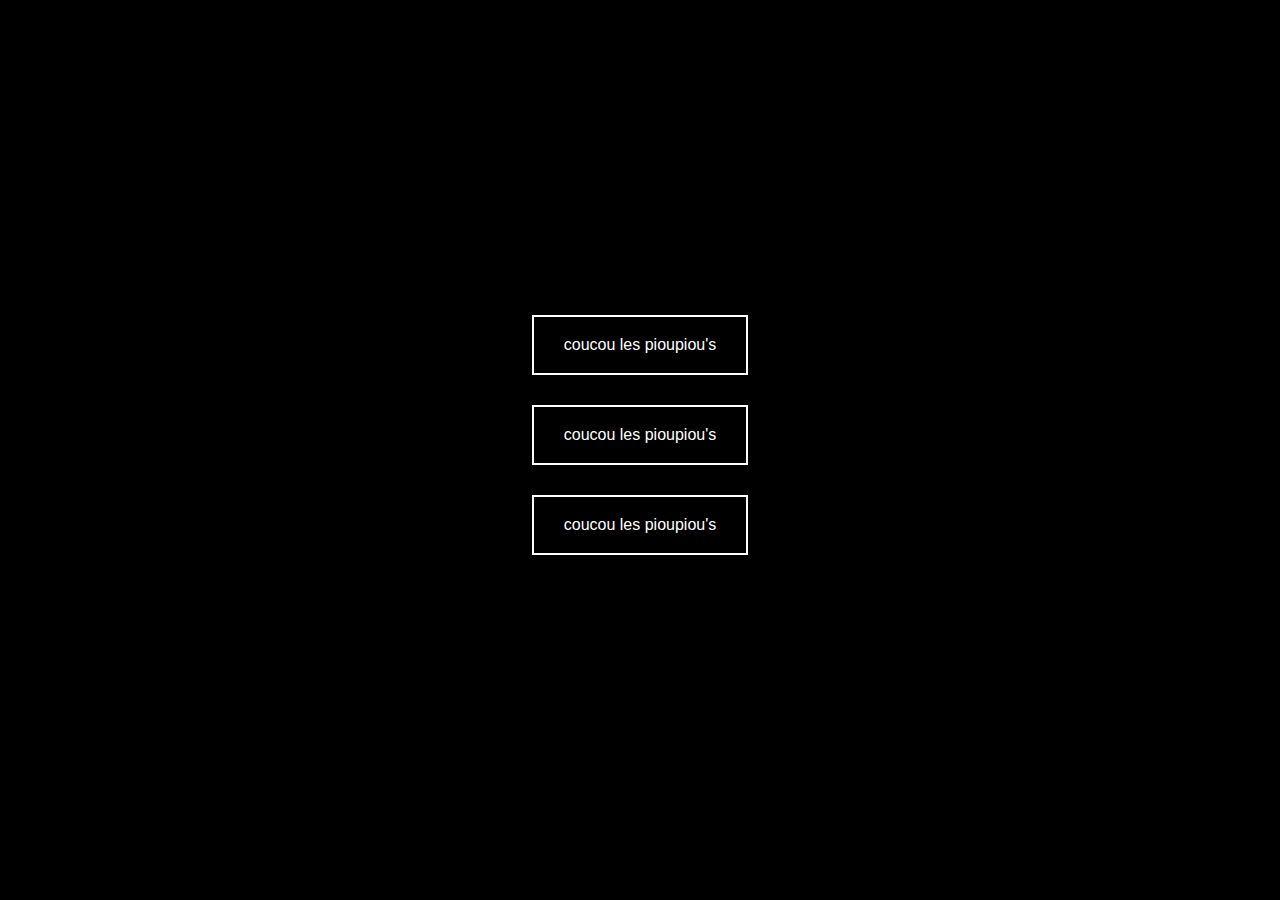
<file: 1_Drill/index.html>
<!DOCTYPE html>
<html lang="fr">
<head>
	<title>Drill</title>

	<!-- META -->
	<meta charset="UTF-8">
	<meta name="viewport" content="width=device-width, initial-scale=1">

	<!-- CSS -->
	<link rel="stylesheet" href="css/main.css">
</head>
<body>
	<a href="#">coucou les pioupiou's</a>
	<a href="#">coucou les pioupiou's</a>
	<a href="#">coucou les pioupiou's</a>
</body>
</html>
</file>
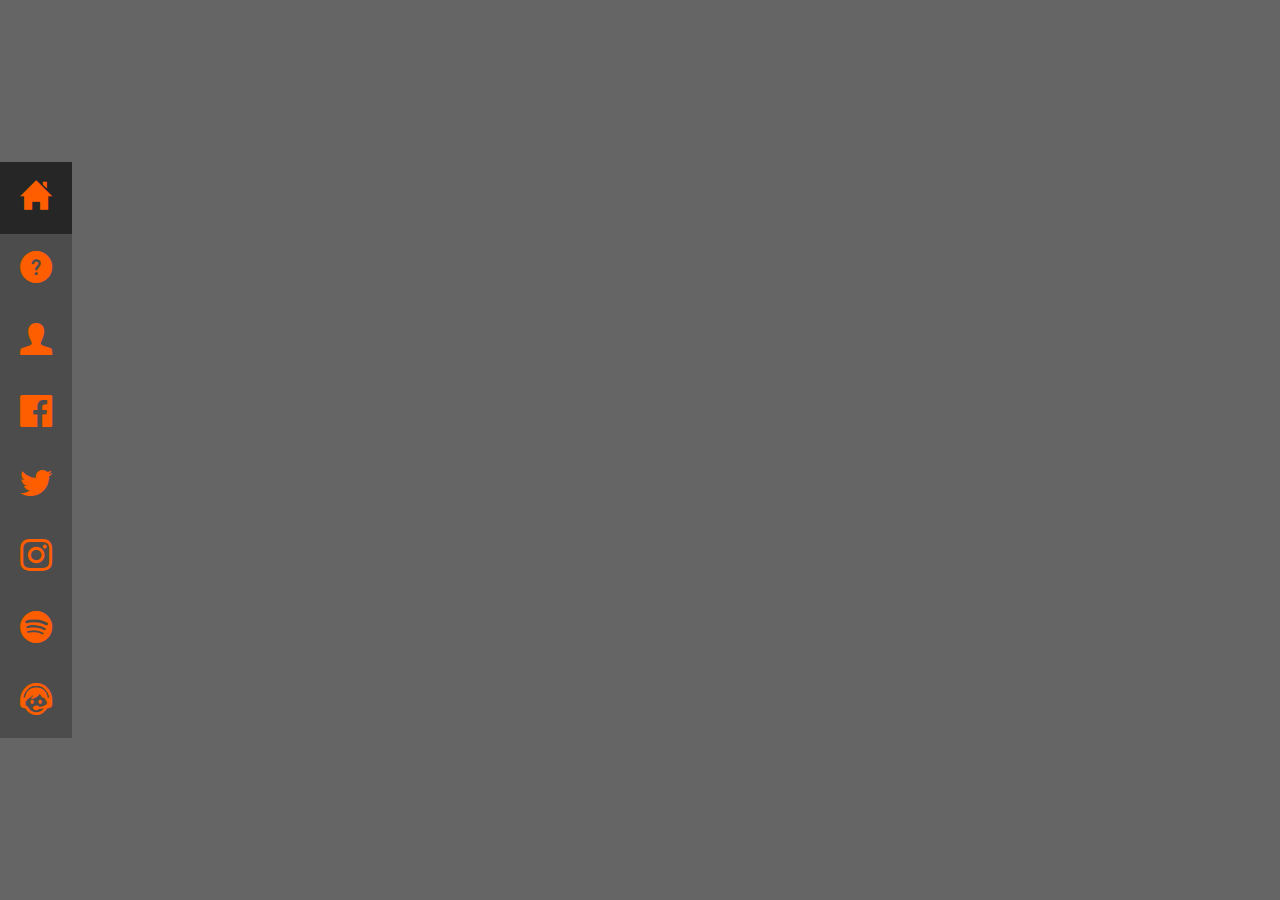
<file: 2_Menu/index.html>
<!DOCTYPE html>
<html lang="fr">
<head>
	<title>Menu animé</title>

	<!-- META -->
	<meta charset="UTF-8">
	<meta name="viewport" content="width=device-width, initial-scale=1">

	<!-- CSS -->
	<link rel="stylesheet" href="css/iconmonstr-iconic-font.css">
	<link rel="stylesheet" href="css/main.css">
</head>
<body>
	<nav>
		<ul>
			<li>
				<a href="#"><i class="im im-home"></i></a>
				<p>Home</p>
			</li>
			<li>
				<a href="#"><i class="im im-question"></i></a>
				<p>About</p>
			</li>
			<li>
				<a href="#"><i class="im im-user-male"></i></a>
				<p>Team</p>
			</li>
			<li>
				<a href="#"><i class="im im-facebook"></i></a>
				<p>Facebook</p>
			</li>
			<li>
				<a href="#"><i class="im im-twitter"></i></a>
				<p>Twitter</p>
			</li>
			<li>
				<a href="#"><i class="im im-instagram"></i></a>
				<p>Instagram</p>
			</li>
			<li>
				<a href="#"><i class="im im-spotify"></i></a>
				<p>Spotify</p>
			</li>
			<li>
				<a href="#"><i class="im im-support"></i></a>
				<p>Support</p>
			</li>
		</ul>
	</nav>
</body>
</html>
</file>
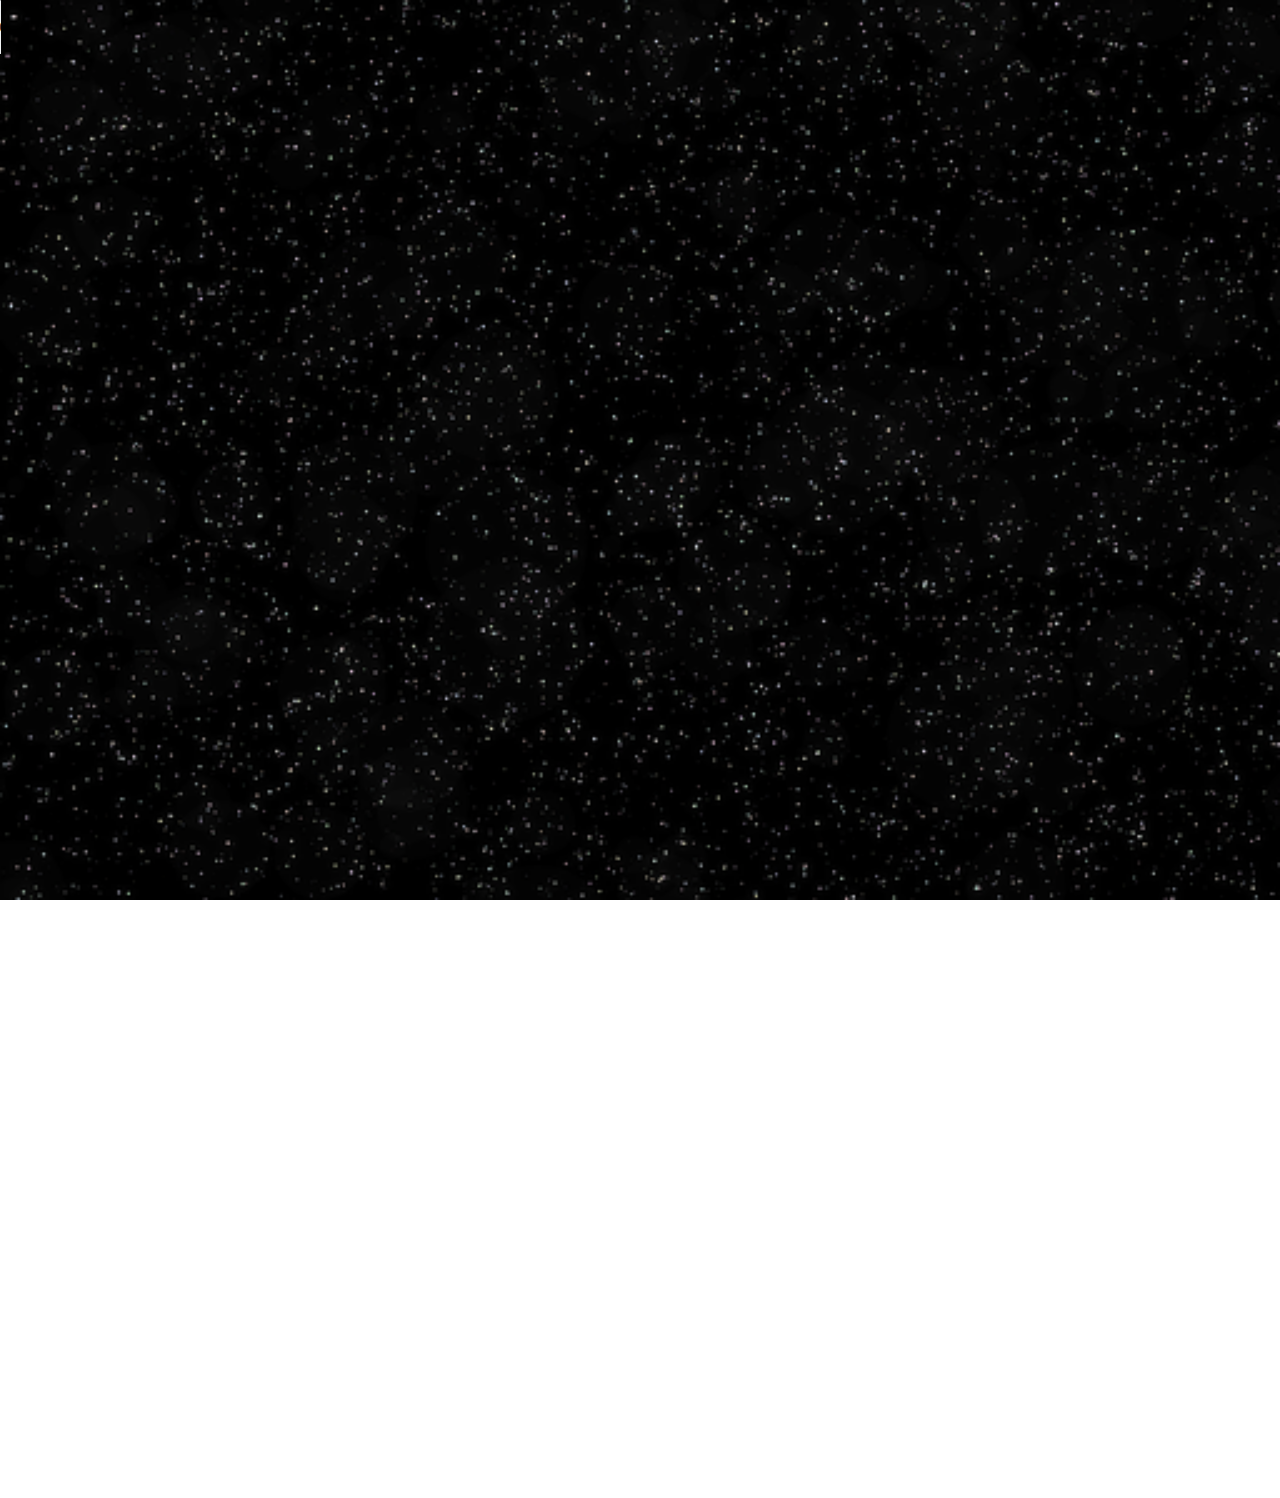
<file: 3_Star Wars Crawl/index.html>
<!DOCTYPE html>
<html lang="fr">
<head>
	<title>Star Wars Crawl</title>

	<!-- META -->
	<meta charset="UTF-8">
	<meta name="viewport" content="width=device-width, initial-scale=1">

	<!-- CSS -->
	<link href="https://fonts.googleapis.com/css?family=Roboto+Condensed" rel="stylesheet">
	<link rel="stylesheet" href="css/main.css">
</head>
<body>
	<audio controls>
        <source type="audio/mp3" src="audio/Star_Wars.mp3"/>
    </audio>
	<div class="debut">
		<p>Il n'y a pas si longtemps que ça...
			<br>
		en plein centre de Charleroi</p>
	</div>

	<img src="img/becode.png" alt="logo Becode" class="becode">
	
	<div class="crawl">
		<p>Promo Charleroi</p>
		<h1>The Turing 2</h1>
		<p>Les pioupiou's ont prit place au Quai 10. Ensemble, ils tiennent tête aux forces obscures accompagnés de leur maître Ludo &amp; Arnaud.</p>
		<p>Mais bientot, une force sombre se rapproche. Ils le sentent certains murmurent déjà PHP, alors que d'autres tremblent encore devant les animations CSS</p>
		<p>La jeune Jedi Justine rêvant de devenir maître repoussent leurs inquiétudes et propose alors son aide. La suite la semaine prochaine...</p>
	</div>
</body>
</html>
</file>
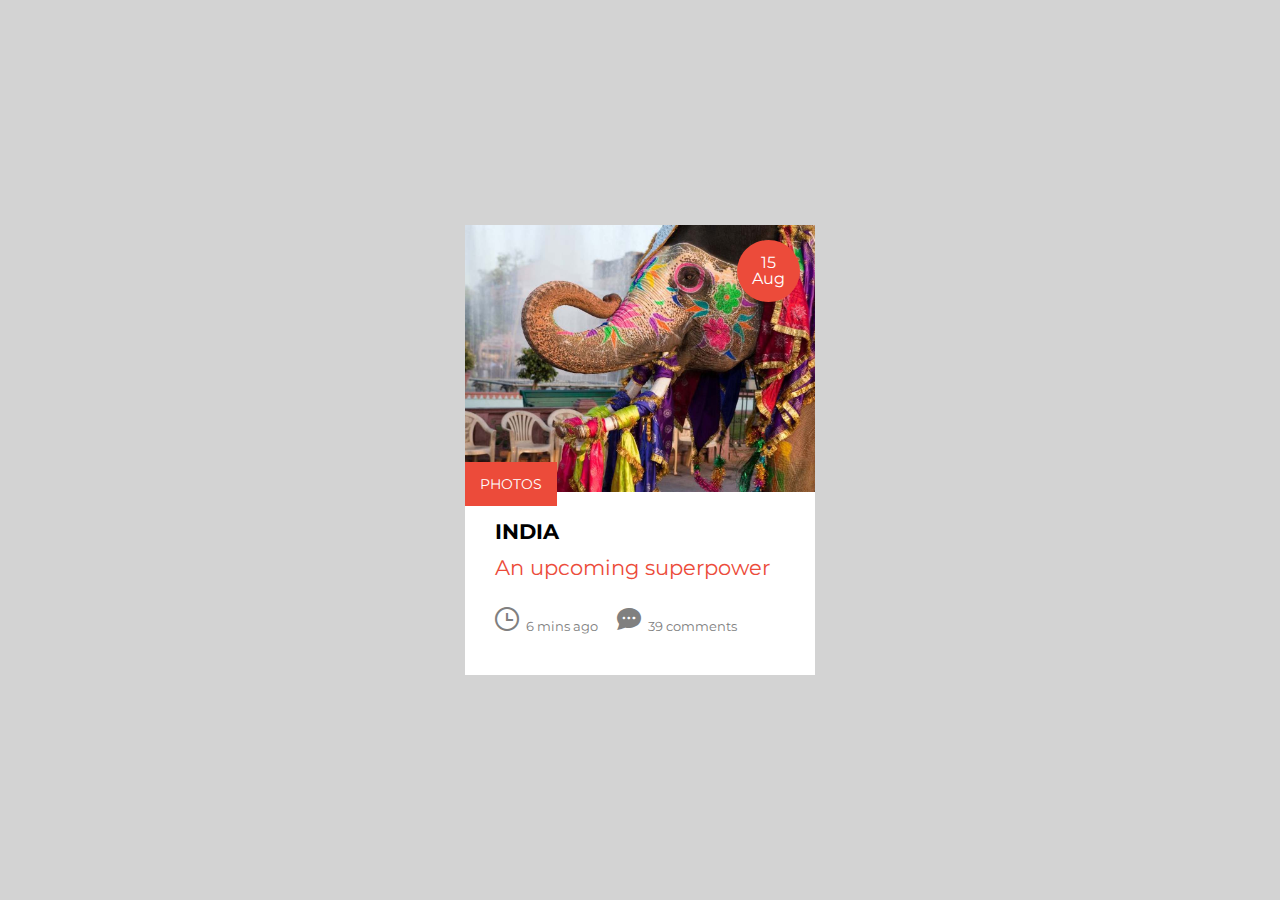
<file: 4_Carte animée/index.html>
<!DOCTYPE html>
<html lang="fr">
<head>
	<title>carte animée</title>

	<!-- META -->
	<meta charset="UTF-8">
	<meta name="viewport" content="width=device-width, initial-scale=1">

	<!-- CSS -->
	<link href="https://fonts.googleapis.com/css?family=Montserrat" rel="stylesheet">
	<link rel="stylesheet" href="css/iconmonstr-iconic-font.css">
	<link rel="stylesheet" href="css/main.css">
</head>
<body>
	<div>
		<div class="opacity"></div>
		<span class="date">15 <br> Aug</span>
		<section>
			<span class="photo">Photos</span>
			<h2>India</h2>
			<h1>An upcoming superpower</h1>
			<p>India is a vast South Asian country with diverse terrain -- from Himalayan peaks to Indian Ocean coastline -- and history reaching back 5 millennia</p>
			<span class="interaction"><i class="im im-clock-o"></i>6 mins ago</span>
			<span class="interaction"><i class="im im-speech-bubble-comment"></i>39 comments</span>
		</section>
	</div>
</body>
</html>
</file>
<file: 1_Drill/css/main.css>
html, body, div, span, applet, object, iframe, h1, h2, h3, h4, h5, h6, p, blockquote, pre, a, abbr, acronym, address, big, cite, code, del, dfn, em, img, ins, kbd, q, s, samp, small, strike, strong, sub, sup, tt, var, b, u, i, center, dl, dt, dd, ol, ul, li, fieldset, form, label, legend, table, caption, tbody, tfoot, thead, tr, th, td, article, aside, canvas, details, embed, figure, figcaption, footer, header, hgroup, menu, nav, output, ruby, section, summary, time, mark, audio, video {
  margin: 0;
  padding: 0;
  border: 0;
  font-size: 100%;
  font: inherit;
  vertical-align: baseline; }

/* HTML5 display-role reset for older browsers */
article, aside, details, figcaption, figure, footer, header, hgroup, menu, nav, section {
  display: block; }

body {
  line-height: 1; }

ol, ul {
  list-style: none; }

blockquote, q {
  quotes: none; }

blockquote:before, blockquote:after {
  content: '';
  content: none; }

q:before, q:after {
  content: '';
  content: none; }

table {
  border-collapse: collapse;
  border-spacing: 0; }

body {
  display: -webkit-box;
  display: -ms-flexbox;
  display: flex;
  -webkit-box-orient: vertical;
  -webkit-box-direction: normal;
  -ms-flex-direction: column;
  flex-direction: column;
  -webkit-box-pack: center;
  -ms-flex-pack: center;
  justify-content: center;
  -webkit-box-align: center;
  -ms-flex-align: center;
  align-items: center;
  background-color: #000000;
  height: 100vh;
  font-family: sans-serif; }
  body a {
    text-decoration: none;
    display: block;
    color: #ffffff;
    padding: 20px 30px;
    border: 2px solid #ffffff;
    margin-bottom: 30px;
    -webkit-transition: all 0.5s ease;
    -o-transition: all 0.5s ease;
    transition: all 0.5s ease; }
  body a:first-child:hover {
    color: #000000;
    background-color: #ffffff; }
  body a:nth-child(2):hover {
    -moz-transform: scale(1.2);
    -o-transform: scale(1.2);
    -ms-transform: scale(1.2);
    -webkit-transform: scale(1.2);
    transform: scale(1.2);
    color: #000000;
    background-color: #ffffff; }
  body a:nth-child(3):hover {
    -moz-transform: translateX(25%);
    -o-transform: translateX(25%);
    -ms-transform: translateX(25%);
    -webkit-transform: translateX(25%);
    transform: translateX(25%);
    color: #000000;
    background-color: #ffffff; }
</file>
<file: 2_Menu/css/iconmonstr-iconic-font.css>
/*!
 * iconmonstr iconic font v1.3.0
 * Created by Alexander Kahlkopf - http://iconmonstr.com - @iconmonstr
 * License - http://iconmonstr.com/license
 */
@font-face {
  font-family: 'iconmonstr-iconic-font';
  src: url('../fonts/iconmonstr-iconic-font.woff2?v=1.3.0') format('woff2'), url('../fonts/iconmonstr-iconic-font.woff?v=1.3.0') format('woff'), url('../fonts/iconmonstr-iconic-font.ttf?v=1.3.0') format('truetype');
  font-weight: normal;
  font-style: normal;
}
.im {
  display: inline-block;
  font: normal normal normal 24px/1 'iconmonstr-iconic-font';
  text-rendering: auto;
  -webkit-font-smoothing: antialiased;
  -moz-osx-font-smoothing: grayscale;
}
.im-angle-right:before {
  content: '\e001';
}
.im-angle-left:before {
  content: '\e002';
}
.im-angle-down:before {
  content: '\e003';
}
.im-angle-up:before {
  content: '\e004';
}
.im-angle-right-circle:before {
  content: '\e005';
}
.im-angle-left-circle:before {
  content: '\e006';
}
.im-angle-down-circle:before {
  content: '\e007';
}
.im-angle-up-circle:before {
  content: '\e008';
}
.im-arrow-right:before {
  content: '\e009';
}
.im-arrow-left:before {
  content: '\e00a';
}
.im-arrow-down:before {
  content: '\e00b';
}
.im-arrow-up:before {
  content: '\e00c';
}
.im-arrow-right-circle:before {
  content: '\e00d';
}
.im-arrow-left-circle:before {
  content: '\e00e';
}
.im-arrow-down-circle:before {
  content: '\e00f';
}
.im-arrow-up-circle:before {
  content: '\e010';
}
.im-care-right:before {
  content: '\e011';
}
.im-care-left:before {
  content: '\e012';
}
.im-care-down:before {
  content: '\e013';
}
.im-care-up:before {
  content: '\e014';
}
.im-forbidden:before {
  content: '\e015';
}
.im-printer:before {
  content: '\e016';
}
.im-menu:before {
  content: '\e017';
}
.im-menu-list:before {
  content: '\e018';
}
.im-quote-left:before {
  content: '\e019';
}
.im-quote-right:before {
  content: '\e01a';
}
.im-bell:before {
  content: '\e01b';
}
.im-bell-off:before {
  content: '\e01c';
}
.im-bookmark:before {
  content: '\e01d';
}
.im-briefcase:before {
  content: '\e01e';
}
.im-calendar:before {
  content: '\e01f';
}
.im-photo-camera:before {
  content: '\e020';
}
.im-video-camera:before {
  content: '\e021';
}
.im-microphone:before {
  content: '\e022';
}
.im-check-mark:before {
  content: '\e023';
}
.im-check-mark-circle:before {
  content: '\e024';
}
.im-check-square-o:before {
  content: '\e025';
}
.im-check-square:before {
  content: '\e026';
}
.im-check-square-i:before {
  content: '\e027';
}
.im-square-o:before {
  content: '\e028';
}
.im-radio-button-circle-o:before {
  content: '\e029';
}
.im-radio-button-circle:before {
  content: '\e02a';
}
.im-circle-o:before {
  content: '\e02b';
}
.im-clock-o:before {
  content: '\e02c';
}
.im-cloud:before {
  content: '\e02d';
}
.im-cloud-download:before {
  content: '\e02e';
}
.im-cloud-upload:before {
  content: '\e02f';
}
.im-code:before {
  content: '\e030';
}
.im-speech-bubble:before {
  content: '\e031';
}
.im-speech-bubble-comment:before {
  content: '\e032';
}
.im-speech-bubble-comments:before {
  content: '\e033';
}
.im-copy:before {
  content: '\e034';
}
.im-credit-card:before {
  content: '\e035';
}
.im-crown:before {
  content: '\e036';
}
.im-database:before {
  content: '\e037';
}
.im-computer:before {
  content: '\e038';
}
.im-download:before {
  content: '\e039';
}
.im-upload:before {
  content: '\e03a';
}
.im-pencil:before {
  content: '\e03b';
}
.im-edit-off:before {
  content: '\e03c';
}
.im-play:before {
  content: '\e03d';
}
.im-pause:before {
  content: '\e03e';
}
.im-stop:before {
  content: '\e03f';
}
.im-eject:before {
  content: '\e040';
}
.im-previous:before {
  content: '\e041';
}
.im-next:before {
  content: '\e042';
}
.im-loop:before {
  content: '\e043';
}
.im-random:before {
  content: '\e044';
}
.im-menu-dot-h:before {
  content: '\e045';
}
.im-menu-dot-v:before {
  content: '\e046';
}
.im-mail:before {
  content: '\e047';
}
.im-info:before {
  content: '\e048';
}
.im-warning:before {
  content: '\e049';
}
.im-question:before {
  content: '\e04a';
}
.im-link:before {
  content: '\e04b';
}
.im-unlink:before {
  content: '\e04c';
}
.im-external-link:before {
  content: '\e04d';
}
.im-eye:before {
  content: '\e04e';
}
.im-eye-off:before {
  content: '\e04f';
}
.im-file:before {
  content: '\e050';
}
.im-file-o:before {
  content: '\e051';
}
.im-files-o:before {
  content: '\e052';
}
.im-video:before {
  content: '\e053';
}
.im-audio:before {
  content: '\e054';
}
.im-picture-o:before {
  content: '\e055';
}
.im-flag:before {
  content: '\e056';
}
.im-folder:before {
  content: '\e057';
}
.im-folder-open:before {
  content: '\e058';
}
.im-smiley-o:before {
  content: '\e059';
}
.im-frown-o:before {
  content: '\e05a';
}
.im-gear:before {
  content: '\e05b';
}
.im-globe:before {
  content: '\e05c';
}
.im-heart:before {
  content: '\e05d';
}
.im-home:before {
  content: '\e05e';
}
.im-inbox:before {
  content: '\e05f';
}
.im-key:before {
  content: '\e060';
}
.im-lock:before {
  content: '\e061';
}
.im-lock-open:before {
  content: '\e062';
}
.im-task-o:before {
  content: '\e063';
}
.im-filter:before {
  content: '\e064';
}
.im-light-bulb:before {
  content: '\e065';
}
.im-flash:before {
  content: '\e066';
}
.im-map-o:before {
  content: '\e067';
}
.im-location:before {
  content: '\e068';
}
.im-maximize:before {
  content: '\e069';
}
.im-minimize:before {
  content: '\e06a';
}
.im-fullscreen:before {
  content: '\e06b';
}
.im-mobile:before {
  content: '\e06c';
}
.im-phone:before {
  content: '\e06d';
}
.im-coin:before {
  content: '\e06e';
}
.im-banknote:before {
  content: '\e06f';
}
.im-paper-clip:before {
  content: '\e070';
}
.im-bar-chart:before {
  content: '\e071';
}
.im-plus:before {
  content: '\e072';
}
.im-minus:before {
  content: '\e073';
}
.im-plus-circle:before {
  content: '\e074';
}
.im-minus-circle:before {
  content: '\e075';
}
.im-undo:before {
  content: '\e076';
}
.im-redo:before {
  content: '\e077';
}
.im-rocket:before {
  content: '\e078';
}
.im-rss:before {
  content: '\e079';
}
.im-magnifier:before {
  content: '\e07a';
}
.im-magnifier-plus:before {
  content: '\e07b';
}
.im-magnifier-minus:before {
  content: '\e07c';
}
.im-share:before {
  content: '\e07d';
}
.im-shield:before {
  content: '\e07e';
}
.im-shopping-cart:before {
  content: '\e07f';
}
.im-sign-in:before {
  content: '\e080';
}
.im-sign-out:before {
  content: '\e081';
}
.im-spinner:before {
  content: '\e082';
}
.im-star:before {
  content: '\e083';
}
.im-star-half:before {
  content: '\e084';
}
.im-star-o:before {
  content: '\e085';
}
.im-sync:before {
  content: '\e086';
}
.im-table:before {
  content: '\e087';
}
.im-window-o:before {
  content: '\e088';
}
.im-windows-o:before {
  content: '\e089';
}
.im-thumb-up:before {
  content: '\e08a';
}
.im-thumb-down:before {
  content: '\e08b';
}
.im-x-mark:before {
  content: '\e08c';
}
.im-x-mark-circle:before {
  content: '\e08d';
}
.im-trash-can:before {
  content: '\e08e';
}
.im-user-male:before {
  content: '\e08f';
}
.im-user-female:before {
  content: '\e090';
}
.im-user-circle:before {
  content: '\e091';
}
.im-users:before {
  content: '\e092';
}
.im-volume:before {
  content: '\e093';
}
.im-volume-off:before {
  content: '\e094';
}
.im-wifi:before {
  content: '\e095';
}
.im-tools:before {
  content: '\e096';
}
.im-dashboard:before {
  content: '\e097';
}
.im-archive:before {
  content: '\e098';
}
.im-save:before {
  content: '\e099';
}
.im-floppy-disk:before {
  content: '\e09a';
}
.im-sitemap:before {
  content: '\e09b';
}
.im-toggle:before {
  content: '\e09c';
}
.im-tag:before {
  content: '\e09d';
}
.im-tags:before {
  content: '\e09e';
}
.im-wizard:before {
  content: '\e09f';
}
.im-book:before {
  content: '\e0a0';
}
.im-fire:before {
  content: '\e0a1';
}
.im-id-card:before {
  content: '\e0a2';
}
.im-note-o:before {
  content: '\e0a3';
}
.im-control-panel:before {
  content: '\e0a4';
}
.im-facebook:before {
  content: '\e0a5';
}
.im-facebook-like:before {
  content: '\e0a6';
}
.im-twitter:before {
  content: '\e0a7';
}
.im-amazon:before {
  content: '\e0a8';
}
.im-android-os:before {
  content: '\e0a9';
}
.im-apple-os:before {
  content: '\e0aa';
}
.im-windows-os:before {
  content: '\e0ab';
}
.im-linux-os:before {
  content: '\e0ac';
}
.im-chrome:before {
  content: '\e0ad';
}
.im-ie:before {
  content: '\e0ae';
}
.im-edge:before {
  content: '\e0af';
}
.im-firefox:before {
  content: '\e0b0';
}
.im-safari:before {
  content: '\e0b1';
}
.im-opera:before {
  content: '\e0b2';
}
.im-behance:before {
  content: '\e0b3';
}
.im-blogger:before {
  content: '\e0b4';
}
.im-flickr:before {
  content: '\e0b5';
}
.im-github:before {
  content: '\e0b6';
}
.im-google-plus:before {
  content: '\e0b7';
}
.im-instagram:before {
  content: '\e0b8';
}
.im-linkedin:before {
  content: '\e0b9';
}
.im-pinterest:before {
  content: '\e0ba';
}
.im-skype:before {
  content: '\e0bb';
}
.im-snapchat:before {
  content: '\e0bc';
}
.im-soundcloud:before {
  content: '\e0bd';
}
.im-stackoverflow:before {
  content: '\e0be';
}
.im-stumbleupon:before {
  content: '\e0bf';
}
.im-tumblr:before {
  content: '\e0c0';
}
.im-xing:before {
  content: '\e0c1';
}
.im-youtube:before {
  content: '\e0c2';
}
.im-reddit:before {
  content: '\e0c3';
}
.im-vimeo:before {
  content: '\e0c4';
}
.im-vk:before {
  content: '\e0c5';
}
.im-whatsapp:before {
  content: '\e0c6';
}
.im-paypal:before {
  content: '\e0c7';
}
.im-twitch:before {
  content: '\e0c8';
}
.im-drop:before {
  content: '\e0c9';
}
.im-sun:before {
  content: '\e0ca';
}
.im-certificate-o:before {
  content: '\e0cb';
}
.im-graduation-hat:before {
  content: '\e0cc';
}
.im-store:before {
  content: '\e0cd';
}
.im-pin:before {
  content: '\e0ce';
}
.im-navigation:before {
  content: '\e0cf';
}
.im-keyboard:before {
  content: '\e0d0';
}
.im-cursor:before {
  content: '\e0d1';
}
.im-monitor-o:before {
  content: '\e0d2';
}
.im-laptop-o:before {
  content: '\e0d3';
}
.im-power:before {
  content: '\e0d4';
}
.im-pie-chart:before {
  content: '\e0d5';
}
.im-line-chart-up:before {
  content: '\e0d6';
}
.im-clock:before {
  content: '\e0d7';
}
.im-flip-chart-o:before {
  content: '\e0d8';
}
.im-gift:before {
  content: '\e0d9';
}
.im-leaf:before {
  content: '\e0da';
}
.im-bug:before {
  content: '\e0db';
}
.im-coffee:before {
  content: '\e0dc';
}
.im-diamond-o:before {
  content: '\e0dd';
}
.im-bell-active:before {
  content: '\e0de';
}
.im-history:before {
  content: '\e0df';
}
.im-gamepad:before {
  content: '\e0e0';
}
.im-binoculars:before {
  content: '\e0e1';
}
.im-paperplane:before {
  content: '\e0e2';
}
.im-wrench:before {
  content: '\e0e3';
}
.im-newspaper-o:before {
  content: '\e0e4';
}
.im-lifebuoy:before {
  content: '\e0e5';
}
.im-fingerprint:before {
  content: '\e0e6';
}
.im-date-o:before {
  content: '\e0e7';
}
.im-network:before {
  content: '\e0e8';
}
.im-target:before {
  content: '\e0e9';
}
.im-user-settings:before {
  content: '\e0ea';
}
.im-radio:before {
  content: '\e0eb';
}
.im-bank:before {
  content: '\e0ec';
}
.im-calculator:before {
  content: '\e0ed';
}
.im-battery-empty:before {
  content: '\e0ee';
}
.im-battery:before {
  content: '\e0ef';
}
.im-battery-full:before {
  content: '\e0f0';
}
.im-check-mark-circle-o:before {
  content: '\e0f1';
}
.im-x-mark-circle-o:before {
  content: '\e0f2';
}
.im-cube:before {
  content: '\e0f3';
}
.im-cubes:before {
  content: '\e0f4';
}
.im-warning-circle:before {
  content: '\e0f5';
}
.im-timer:before {
  content: '\e0f6';
}
.im-hashtag:before {
  content: '\e0f7';
}
.im-pointer:before {
  content: '\e0f8';
}
.im-paintbrush:before {
  content: '\e0f9';
}
.im-server:before {
  content: '\e0fa';
}
.im-car:before {
  content: '\e0fb';
}
.im-edit:before {
  content: '\e0fc';
}
.im-flask:before {
  content: '\e0fd';
}
.im-language:before {
  content: '\e0fe';
}
.im-anchor:before {
  content: '\e0ff';
}
.im-trophy:before {
  content: '\e100';
}
.im-umbrella:before {
  content: '\e101';
}
.im-cc-amex:before {
  content: '\e102';
}
.im-cc-visa:before {
  content: '\e103';
}
.im-cc-mastercard:before {
  content: '\e104';
}
.im-cc-paypal:before {
  content: '\e105';
}
.im-cc-amazon:before {
  content: '\e106';
}
.im-cc-bitcoin:before {
  content: '\e107';
}
.im-direction:before {
  content: '\e108';
}
.im-gift-card:before {
  content: '\e109';
}
.im-newsletter:before {
  content: '\e10a';
}
.im-ribbon:before {
  content: '\e10b';
}
.im-award:before {
  content: '\e10c';
}
.im-first-aid:before {
  content: '\e10d';
}
.im-cookie:before {
  content: '\e10e';
}
.im-data:before {
  content: '\e10f';
}
.im-data-delete:before {
  content: '\e110';
}
.im-data-validate:before {
  content: '\e111';
}
.im-import:before {
  content: '\e112';
}
.im-export:before {
  content: '\e113';
}
.im-reset:before {
  content: '\e114';
}
.im-radar:before {
  content: '\e115';
}
.im-idea:before {
  content: '\e116';
}
.im-pizza:before {
  content: '\e117';
}
.im-truck:before {
  content: '\e118';
}
.im-support:before {
  content: '\e119';
}
.im-color-fan:before {
  content: '\e11a';
}
.im-layer:before {
  content: '\e11b';
}
.im-factory:before {
  content: '\e11c';
}
.im-apartment:before {
  content: '\e11d';
}
.im-plane:before {
  content: '\e11e';
}
.im-headphones:before {
  content: '\e11f';
}
.im-megaphone:before {
  content: '\e120';
}
.im-folder-add:before {
  content: '\e121';
}
.im-barcode:before {
  content: '\e122';
}
.im-accessibility:before {
  content: '\e123';
}
.im-plugin:before {
  content: '\e124';
}
.im-pulse:before {
  content: '\e125';
}
.im-spotify:before {
  content: '\e126';
}
.im-dribbble:before {
  content: '\e127';
}
.im-google-play:before {
  content: '\e128';
}
.im-facebook-messenger:before {
  content: '\e129';
}
.im-wechat:before {
  content: '\e12a';
}
.im-line:before {
  content: '\e12b';
}
.im-git:before {
  content: '\e12c';
}
</file>
<file: 2_Menu/css/main.css>
html, body, div, span, applet, object, iframe, h1, h2, h3, h4, h5, h6, p, blockquote, pre, a, abbr, acronym, address, big, cite, code, del, dfn, em, img, ins, kbd, q, s, samp, small, strike, strong, sub, sup, tt, var, b, u, i, center, dl, dt, dd, ol, ul, li, fieldset, form, label, legend, table, caption, tbody, tfoot, thead, tr, th, td, article, aside, canvas, details, embed, figure, figcaption, footer, header, hgroup, menu, nav, output, ruby, section, summary, time, mark, audio, video {
  margin: 0;
  padding: 0;
  border: 0;
  font-size: 100%;
  font: inherit;
  vertical-align: baseline; }

/* HTML5 display-role reset for older browsers */
article, aside, details, figcaption, figure, footer, header, hgroup, menu, nav, section {
  display: block; }

body {
  line-height: 1; }

ol, ul {
  list-style: none; }

blockquote, q {
  quotes: none; }

blockquote:before, blockquote:after {
  content: '';
  content: none; }

q:before, q:after {
  content: '';
  content: none; }

table {
  border-collapse: collapse;
  border-spacing: 0; }

body {
  height: 100vh;
  display: -webkit-box;
  display: -ms-flexbox;
  display: flex;
  -webkit-box-orient: vertical;
  -webkit-box-direction: normal;
  -ms-flex-direction: column;
  flex-direction: column;
  -webkit-box-pack: center;
  -ms-flex-pack: center;
  justify-content: center;
  background-color: #656565; }
  body nav ul li {
    display: -webkit-box;
    display: -ms-flexbox;
    display: flex; }
    body nav ul li a {
      background-color: #4c4c4c;
      padding: 20px;
      position: relative;
      z-index: 9999; }
      body nav ul li a:hover {
        background-color: white;
        -webkit-transition: all 0.8s ease;
        -o-transition: all 0.8s ease;
        transition: all 0.8s ease; }
      body nav ul li a i {
        font-size: 2em !important;
        color: #fe5e00; }
    body nav ul li a:hover + p {
      -moz-transform: translateX(0%);
      -o-transform: translateX(0%);
      -ms-transform: translateX(0%);
      -webkit-transform: translateX(0%);
      transform: translateX(0%);
      -webkit-transition: all 0.5s ease;
      -o-transition: all 0.5s ease;
      transition: all 0.5s ease; }
    body nav ul li p {
      color: white;
      background-color: #262626;
      padding: 20px;
      font-family: sans-serif;
      width: 75px;
      -moz-transform: translateX(-170%);
      -o-transform: translateX(-170%);
      -ms-transform: translateX(-170%);
      -webkit-transform: translateX(-170%);
      transform: translateX(-170%); }
  body nav ul li:first-child a {
    background-color: #262626; }
    body nav ul li:first-child a:hover {
      background-color: white;
      -webkit-transition: all 0.8s ease;
      -o-transition: all 0.8s ease;
      transition: all 0.8s ease; }
</file>
<file: 3_Star Wars Crawl/css/main.css>
html, body, div, span, applet, object, iframe, h1, h2, h3, h4, h5, h6, p, blockquote, pre, a, abbr, acronym, address, big, cite, code, del, dfn, em, img, ins, kbd, q, s, samp, small, strike, strong, sub, sup, tt, var, b, u, i, center, dl, dt, dd, ol, ul, li, fieldset, form, label, legend, table, caption, tbody, tfoot, thead, tr, th, td, article, aside, canvas, details, embed, figure, figcaption, footer, header, hgroup, menu, nav, output, ruby, section, summary, time, mark, audio, video {
  margin: 0;
  padding: 0;
  border: 0;
  font-size: 100%;
  font: inherit;
  vertical-align: baseline; }

/* HTML5 display-role reset for older browsers */
article, aside, details, figcaption, figure, footer, header, hgroup, menu, nav, section {
  display: block; }

body {
  line-height: 1; }

ol, ul {
  list-style: none; }

blockquote, q {
  quotes: none; }

blockquote:before, blockquote:after {
  content: '';
  content: none; }

q:before, q:after {
  content: '';
  content: none; }

table {
  border-collapse: collapse;
  border-spacing: 0; }

@-webkit-keyframes crawl {
  0% {
    opacity: 1;
    -webkit-transform: translate(-50%, -50%) perspective(300px) rotateX(25deg) scale3d(3, 3, 3) translate3d(0px, 720px, 0px);
    transform: translate(-50%, -50%) perspective(300px) rotateX(25deg) scale3d(3, 3, 3) translate3d(0px, 720px, 0px); }
  90% {
    opacity: 1; }
  100% {
    opacity: 0;
    -webkit-transform: translate(-50%, -50%) perspective(300px) rotateX(25deg) scale3d(3, 3, 3) translate3d(0px, -500px, 0px);
    transform: translate(-50%, -50%) perspective(300px) rotateX(25deg) scale3d(3, 3, 3) translate3d(0px, -500px, 0px); } }

@keyframes crawl {
  0% {
    opacity: 1;
    -webkit-transform: translate(-50%, -50%) perspective(300px) rotateX(25deg) scale3d(3, 3, 3) translate3d(0px, 720px, 0px);
    transform: translate(-50%, -50%) perspective(300px) rotateX(25deg) scale3d(3, 3, 3) translate3d(0px, 720px, 0px); }
  90% {
    opacity: 1; }
  100% {
    opacity: 0;
    -webkit-transform: translate(-50%, -50%) perspective(300px) rotateX(25deg) scale3d(3, 3, 3) translate3d(0px, -500px, 0px);
    transform: translate(-50%, -50%) perspective(300px) rotateX(25deg) scale3d(3, 3, 3) translate3d(0px, -500px, 0px); } }

@-webkit-keyframes debut {
  0% {
    opacity: 0; }
  25% {
    opacity: 1; }
  75% {
    opacity: 1; }
  100% {
    opacity: 0; } }

@keyframes debut {
  0% {
    opacity: 0; }
  25% {
    opacity: 1; }
  75% {
    opacity: 1; }
  100% {
    opacity: 0; } }

@-webkit-keyframes becode {
  0% {
    opacity: 0;
    -webkit-transform: perspective(300px) scale3d(5, 5, 5) translate(-50%, -50%);
    transform: perspective(300px) scale3d(5, 5, 5) translate(-50%, -50%); }
  20% {
    opacity: 1; }
  80% {
    opacity: 1; }
  100% {
    opacity: 0;
    -webkit-transform: perspective(300px) scale3d(0.3, 0.3, 0.3) translate(-50%, -50%);
    transform: perspective(300px) scale3d(0.3, 0.3, 0.3) translate(-50%, -50%); } }

@keyframes becode {
  0% {
    opacity: 0;
    -webkit-transform: perspective(300px) scale3d(5, 5, 5) translate(-50%, -50%);
    transform: perspective(300px) scale3d(5, 5, 5) translate(-50%, -50%); }
  20% {
    opacity: 1; }
  80% {
    opacity: 1; }
  100% {
    opacity: 0;
    -webkit-transform: perspective(300px) scale3d(0.3, 0.3, 0.3) translate(-50%, -50%);
    transform: perspective(300px) scale3d(0.3, 0.3, 0.3) translate(-50%, -50%); } }

body {
  background: url(../img/starwarsbg.png);
  background-repeat: no-repeat;
  background-size: cover;
  height: 100vh;
  position: relative;
  overflow: hidden;
  font-family: "Roboto Condensed", sans-serif; }
  body div.debut {
    position: absolute;
    top: 50%;
    left: 50%;
    -webkit-transform: translate(-50%, -50%);
    -ms-transform: translate(-50%, -50%);
    transform: translate(-50%, -50%);
    color: #48d1f2;
    font-size: 3em;
    line-height: 150%;
    opacity: 0;
    animation: debut 6s linear 1s 1 normal;
    -webkit-animation: debut 6s linear 1s 1 normal;
    -moz-animation: debut 6s linear 1s 1 normal; }
  body img.becode {
    position: absolute;
    top: 50%;
    left: 50%;
    animation: becode 4s linear 9s 1 normal;
    -webkit-animation: becode 4s linear 9s 1 normal;
    -moz-animation: becode 4s linear 9s 1 normal;
    -webkit-transform-origin: 0% 0%;
    -ms-transform-origin: 0% 0%;
    transform-origin: 0% 0%;
    opacity: 0; }
  body div.crawl {
    position: absolute;
    top: 50%;
    left: 50%;
    color: #ffe919;
    animation: crawl 23s linear 13s 1 normal;
    -webkit-animation: crawl 23s linear 13s 1 normal;
    -moz-animation: crawl 23s linear 13s 1 normal;
    -webkit-transform-origin: center bottom;
    -ms-transform-origin: center bottom;
    transform-origin: center bottom;
    opacity: 0; }
    body div.crawl p:first-child {
      font-size: 3em;
      text-align: center; }
    body div.crawl h1 {
      text-transform: uppercase;
      font-size: 6em;
      font-weight: bold;
      margin: 50px 0 80px 0;
      text-align: center; }
    body div.crawl p:nth-child(3), body div.crawl p:nth-child(4), body div.crawl p:nth-child(5) {
      width: 600px;
      font-size: 2.5em;
      line-height: 120%;
      text-align: justify;
      margin-bottom: 50px; }
</file>
<file: 4_Carte animée/css/iconmonstr-iconic-font.css>
/*!
 * iconmonstr iconic font v1.3.0
 * Created by Alexander Kahlkopf - http://iconmonstr.com - @iconmonstr
 * License - http://iconmonstr.com/license
 */
@font-face {
  font-family: 'iconmonstr-iconic-font';
  src: url('../fonts/iconmonstr-iconic-font.woff2?v=1.3.0') format('woff2'), url('../fonts/iconmonstr-iconic-font.woff?v=1.3.0') format('woff'), url('../fonts/iconmonstr-iconic-font.ttf?v=1.3.0') format('truetype');
  font-weight: normal;
  font-style: normal;
}
.im {
  display: inline-block;
  font: normal normal normal 24px/1 'iconmonstr-iconic-font';
  text-rendering: auto;
  -webkit-font-smoothing: antialiased;
  -moz-osx-font-smoothing: grayscale;
}
.im-angle-right:before {
  content: '\e001';
}
.im-angle-left:before {
  content: '\e002';
}
.im-angle-down:before {
  content: '\e003';
}
.im-angle-up:before {
  content: '\e004';
}
.im-angle-right-circle:before {
  content: '\e005';
}
.im-angle-left-circle:before {
  content: '\e006';
}
.im-angle-down-circle:before {
  content: '\e007';
}
.im-angle-up-circle:before {
  content: '\e008';
}
.im-arrow-right:before {
  content: '\e009';
}
.im-arrow-left:before {
  content: '\e00a';
}
.im-arrow-down:before {
  content: '\e00b';
}
.im-arrow-up:before {
  content: '\e00c';
}
.im-arrow-right-circle:before {
  content: '\e00d';
}
.im-arrow-left-circle:before {
  content: '\e00e';
}
.im-arrow-down-circle:before {
  content: '\e00f';
}
.im-arrow-up-circle:before {
  content: '\e010';
}
.im-care-right:before {
  content: '\e011';
}
.im-care-left:before {
  content: '\e012';
}
.im-care-down:before {
  content: '\e013';
}
.im-care-up:before {
  content: '\e014';
}
.im-forbidden:before {
  content: '\e015';
}
.im-printer:before {
  content: '\e016';
}
.im-menu:before {
  content: '\e017';
}
.im-menu-list:before {
  content: '\e018';
}
.im-quote-left:before {
  content: '\e019';
}
.im-quote-right:before {
  content: '\e01a';
}
.im-bell:before {
  content: '\e01b';
}
.im-bell-off:before {
  content: '\e01c';
}
.im-bookmark:before {
  content: '\e01d';
}
.im-briefcase:before {
  content: '\e01e';
}
.im-calendar:before {
  content: '\e01f';
}
.im-photo-camera:before {
  content: '\e020';
}
.im-video-camera:before {
  content: '\e021';
}
.im-microphone:before {
  content: '\e022';
}
.im-check-mark:before {
  content: '\e023';
}
.im-check-mark-circle:before {
  content: '\e024';
}
.im-check-square-o:before {
  content: '\e025';
}
.im-check-square:before {
  content: '\e026';
}
.im-check-square-i:before {
  content: '\e027';
}
.im-square-o:before {
  content: '\e028';
}
.im-radio-button-circle-o:before {
  content: '\e029';
}
.im-radio-button-circle:before {
  content: '\e02a';
}
.im-circle-o:before {
  content: '\e02b';
}
.im-clock-o:before {
  content: '\e02c';
}
.im-cloud:before {
  content: '\e02d';
}
.im-cloud-download:before {
  content: '\e02e';
}
.im-cloud-upload:before {
  content: '\e02f';
}
.im-code:before {
  content: '\e030';
}
.im-speech-bubble:before {
  content: '\e031';
}
.im-speech-bubble-comment:before {
  content: '\e032';
}
.im-speech-bubble-comments:before {
  content: '\e033';
}
.im-copy:before {
  content: '\e034';
}
.im-credit-card:before {
  content: '\e035';
}
.im-crown:before {
  content: '\e036';
}
.im-database:before {
  content: '\e037';
}
.im-computer:before {
  content: '\e038';
}
.im-download:before {
  content: '\e039';
}
.im-upload:before {
  content: '\e03a';
}
.im-pencil:before {
  content: '\e03b';
}
.im-edit-off:before {
  content: '\e03c';
}
.im-play:before {
  content: '\e03d';
}
.im-pause:before {
  content: '\e03e';
}
.im-stop:before {
  content: '\e03f';
}
.im-eject:before {
  content: '\e040';
}
.im-previous:before {
  content: '\e041';
}
.im-next:before {
  content: '\e042';
}
.im-loop:before {
  content: '\e043';
}
.im-random:before {
  content: '\e044';
}
.im-menu-dot-h:before {
  content: '\e045';
}
.im-menu-dot-v:before {
  content: '\e046';
}
.im-mail:before {
  content: '\e047';
}
.im-info:before {
  content: '\e048';
}
.im-warning:before {
  content: '\e049';
}
.im-question:before {
  content: '\e04a';
}
.im-link:before {
  content: '\e04b';
}
.im-unlink:before {
  content: '\e04c';
}
.im-external-link:before {
  content: '\e04d';
}
.im-eye:before {
  content: '\e04e';
}
.im-eye-off:before {
  content: '\e04f';
}
.im-file:before {
  content: '\e050';
}
.im-file-o:before {
  content: '\e051';
}
.im-files-o:before {
  content: '\e052';
}
.im-video:before {
  content: '\e053';
}
.im-audio:before {
  content: '\e054';
}
.im-picture-o:before {
  content: '\e055';
}
.im-flag:before {
  content: '\e056';
}
.im-folder:before {
  content: '\e057';
}
.im-folder-open:before {
  content: '\e058';
}
.im-smiley-o:before {
  content: '\e059';
}
.im-frown-o:before {
  content: '\e05a';
}
.im-gear:before {
  content: '\e05b';
}
.im-globe:before {
  content: '\e05c';
}
.im-heart:before {
  content: '\e05d';
}
.im-home:before {
  content: '\e05e';
}
.im-inbox:before {
  content: '\e05f';
}
.im-key:before {
  content: '\e060';
}
.im-lock:before {
  content: '\e061';
}
.im-lock-open:before {
  content: '\e062';
}
.im-task-o:before {
  content: '\e063';
}
.im-filter:before {
  content: '\e064';
}
.im-light-bulb:before {
  content: '\e065';
}
.im-flash:before {
  content: '\e066';
}
.im-map-o:before {
  content: '\e067';
}
.im-location:before {
  content: '\e068';
}
.im-maximize:before {
  content: '\e069';
}
.im-minimize:before {
  content: '\e06a';
}
.im-fullscreen:before {
  content: '\e06b';
}
.im-mobile:before {
  content: '\e06c';
}
.im-phone:before {
  content: '\e06d';
}
.im-coin:before {
  content: '\e06e';
}
.im-banknote:before {
  content: '\e06f';
}
.im-paper-clip:before {
  content: '\e070';
}
.im-bar-chart:before {
  content: '\e071';
}
.im-plus:before {
  content: '\e072';
}
.im-minus:before {
  content: '\e073';
}
.im-plus-circle:before {
  content: '\e074';
}
.im-minus-circle:before {
  content: '\e075';
}
.im-undo:before {
  content: '\e076';
}
.im-redo:before {
  content: '\e077';
}
.im-rocket:before {
  content: '\e078';
}
.im-rss:before {
  content: '\e079';
}
.im-magnifier:before {
  content: '\e07a';
}
.im-magnifier-plus:before {
  content: '\e07b';
}
.im-magnifier-minus:before {
  content: '\e07c';
}
.im-share:before {
  content: '\e07d';
}
.im-shield:before {
  content: '\e07e';
}
.im-shopping-cart:before {
  content: '\e07f';
}
.im-sign-in:before {
  content: '\e080';
}
.im-sign-out:before {
  content: '\e081';
}
.im-spinner:before {
  content: '\e082';
}
.im-star:before {
  content: '\e083';
}
.im-star-half:before {
  content: '\e084';
}
.im-star-o:before {
  content: '\e085';
}
.im-sync:before {
  content: '\e086';
}
.im-table:before {
  content: '\e087';
}
.im-window-o:before {
  content: '\e088';
}
.im-windows-o:before {
  content: '\e089';
}
.im-thumb-up:before {
  content: '\e08a';
}
.im-thumb-down:before {
  content: '\e08b';
}
.im-x-mark:before {
  content: '\e08c';
}
.im-x-mark-circle:before {
  content: '\e08d';
}
.im-trash-can:before {
  content: '\e08e';
}
.im-user-male:before {
  content: '\e08f';
}
.im-user-female:before {
  content: '\e090';
}
.im-user-circle:before {
  content: '\e091';
}
.im-users:before {
  content: '\e092';
}
.im-volume:before {
  content: '\e093';
}
.im-volume-off:before {
  content: '\e094';
}
.im-wifi:before {
  content: '\e095';
}
.im-tools:before {
  content: '\e096';
}
.im-dashboard:before {
  content: '\e097';
}
.im-archive:before {
  content: '\e098';
}
.im-save:before {
  content: '\e099';
}
.im-floppy-disk:before {
  content: '\e09a';
}
.im-sitemap:before {
  content: '\e09b';
}
.im-toggle:before {
  content: '\e09c';
}
.im-tag:before {
  content: '\e09d';
}
.im-tags:before {
  content: '\e09e';
}
.im-wizard:before {
  content: '\e09f';
}
.im-book:before {
  content: '\e0a0';
}
.im-fire:before {
  content: '\e0a1';
}
.im-id-card:before {
  content: '\e0a2';
}
.im-note-o:before {
  content: '\e0a3';
}
.im-control-panel:before {
  content: '\e0a4';
}
.im-facebook:before {
  content: '\e0a5';
}
.im-facebook-like:before {
  content: '\e0a6';
}
.im-twitter:before {
  content: '\e0a7';
}
.im-amazon:before {
  content: '\e0a8';
}
.im-android-os:before {
  content: '\e0a9';
}
.im-apple-os:before {
  content: '\e0aa';
}
.im-windows-os:before {
  content: '\e0ab';
}
.im-linux-os:before {
  content: '\e0ac';
}
.im-chrome:before {
  content: '\e0ad';
}
.im-ie:before {
  content: '\e0ae';
}
.im-edge:before {
  content: '\e0af';
}
.im-firefox:before {
  content: '\e0b0';
}
.im-safari:before {
  content: '\e0b1';
}
.im-opera:before {
  content: '\e0b2';
}
.im-behance:before {
  content: '\e0b3';
}
.im-blogger:before {
  content: '\e0b4';
}
.im-flickr:before {
  content: '\e0b5';
}
.im-github:before {
  content: '\e0b6';
}
.im-google-plus:before {
  content: '\e0b7';
}
.im-instagram:before {
  content: '\e0b8';
}
.im-linkedin:before {
  content: '\e0b9';
}
.im-pinterest:before {
  content: '\e0ba';
}
.im-skype:before {
  content: '\e0bb';
}
.im-snapchat:before {
  content: '\e0bc';
}
.im-soundcloud:before {
  content: '\e0bd';
}
.im-stackoverflow:before {
  content: '\e0be';
}
.im-stumbleupon:before {
  content: '\e0bf';
}
.im-tumblr:before {
  content: '\e0c0';
}
.im-xing:before {
  content: '\e0c1';
}
.im-youtube:before {
  content: '\e0c2';
}
.im-reddit:before {
  content: '\e0c3';
}
.im-vimeo:before {
  content: '\e0c4';
}
.im-vk:before {
  content: '\e0c5';
}
.im-whatsapp:before {
  content: '\e0c6';
}
.im-paypal:before {
  content: '\e0c7';
}
.im-twitch:before {
  content: '\e0c8';
}
.im-drop:before {
  content: '\e0c9';
}
.im-sun:before {
  content: '\e0ca';
}
.im-certificate-o:before {
  content: '\e0cb';
}
.im-graduation-hat:before {
  content: '\e0cc';
}
.im-store:before {
  content: '\e0cd';
}
.im-pin:before {
  content: '\e0ce';
}
.im-navigation:before {
  content: '\e0cf';
}
.im-keyboard:before {
  content: '\e0d0';
}
.im-cursor:before {
  content: '\e0d1';
}
.im-monitor-o:before {
  content: '\e0d2';
}
.im-laptop-o:before {
  content: '\e0d3';
}
.im-power:before {
  content: '\e0d4';
}
.im-pie-chart:before {
  content: '\e0d5';
}
.im-line-chart-up:before {
  content: '\e0d6';
}
.im-clock:before {
  content: '\e0d7';
}
.im-flip-chart-o:before {
  content: '\e0d8';
}
.im-gift:before {
  content: '\e0d9';
}
.im-leaf:before {
  content: '\e0da';
}
.im-bug:before {
  content: '\e0db';
}
.im-coffee:before {
  content: '\e0dc';
}
.im-diamond-o:before {
  content: '\e0dd';
}
.im-bell-active:before {
  content: '\e0de';
}
.im-history:before {
  content: '\e0df';
}
.im-gamepad:before {
  content: '\e0e0';
}
.im-binoculars:before {
  content: '\e0e1';
}
.im-paperplane:before {
  content: '\e0e2';
}
.im-wrench:before {
  content: '\e0e3';
}
.im-newspaper-o:before {
  content: '\e0e4';
}
.im-lifebuoy:before {
  content: '\e0e5';
}
.im-fingerprint:before {
  content: '\e0e6';
}
.im-date-o:before {
  content: '\e0e7';
}
.im-network:before {
  content: '\e0e8';
}
.im-target:before {
  content: '\e0e9';
}
.im-user-settings:before {
  content: '\e0ea';
}
.im-radio:before {
  content: '\e0eb';
}
.im-bank:before {
  content: '\e0ec';
}
.im-calculator:before {
  content: '\e0ed';
}
.im-battery-empty:before {
  content: '\e0ee';
}
.im-battery:before {
  content: '\e0ef';
}
.im-battery-full:before {
  content: '\e0f0';
}
.im-check-mark-circle-o:before {
  content: '\e0f1';
}
.im-x-mark-circle-o:before {
  content: '\e0f2';
}
.im-cube:before {
  content: '\e0f3';
}
.im-cubes:before {
  content: '\e0f4';
}
.im-warning-circle:before {
  content: '\e0f5';
}
.im-timer:before {
  content: '\e0f6';
}
.im-hashtag:before {
  content: '\e0f7';
}
.im-pointer:before {
  content: '\e0f8';
}
.im-paintbrush:before {
  content: '\e0f9';
}
.im-server:before {
  content: '\e0fa';
}
.im-car:before {
  content: '\e0fb';
}
.im-edit:before {
  content: '\e0fc';
}
.im-flask:before {
  content: '\e0fd';
}
.im-language:before {
  content: '\e0fe';
}
.im-anchor:before {
  content: '\e0ff';
}
.im-trophy:before {
  content: '\e100';
}
.im-umbrella:before {
  content: '\e101';
}
.im-cc-amex:before {
  content: '\e102';
}
.im-cc-visa:before {
  content: '\e103';
}
.im-cc-mastercard:before {
  content: '\e104';
}
.im-cc-paypal:before {
  content: '\e105';
}
.im-cc-amazon:before {
  content: '\e106';
}
.im-cc-bitcoin:before {
  content: '\e107';
}
.im-direction:before {
  content: '\e108';
}
.im-gift-card:before {
  content: '\e109';
}
.im-newsletter:before {
  content: '\e10a';
}
.im-ribbon:before {
  content: '\e10b';
}
.im-award:before {
  content: '\e10c';
}
.im-first-aid:before {
  content: '\e10d';
}
.im-cookie:before {
  content: '\e10e';
}
.im-data:before {
  content: '\e10f';
}
.im-data-delete:before {
  content: '\e110';
}
.im-data-validate:before {
  content: '\e111';
}
.im-import:before {
  content: '\e112';
}
.im-export:before {
  content: '\e113';
}
.im-reset:before {
  content: '\e114';
}
.im-radar:before {
  content: '\e115';
}
.im-idea:before {
  content: '\e116';
}
.im-pizza:before {
  content: '\e117';
}
.im-truck:before {
  content: '\e118';
}
.im-support:before {
  content: '\e119';
}
.im-color-fan:before {
  content: '\e11a';
}
.im-layer:before {
  content: '\e11b';
}
.im-factory:before {
  content: '\e11c';
}
.im-apartment:before {
  content: '\e11d';
}
.im-plane:before {
  content: '\e11e';
}
.im-headphones:before {
  content: '\e11f';
}
.im-megaphone:before {
  content: '\e120';
}
.im-folder-add:before {
  content: '\e121';
}
.im-barcode:before {
  content: '\e122';
}
.im-accessibility:before {
  content: '\e123';
}
.im-plugin:before {
  content: '\e124';
}
.im-pulse:before {
  content: '\e125';
}
.im-spotify:before {
  content: '\e126';
}
.im-dribbble:before {
  content: '\e127';
}
.im-google-play:before {
  content: '\e128';
}
.im-facebook-messenger:before {
  content: '\e129';
}
.im-wechat:before {
  content: '\e12a';
}
.im-line:before {
  content: '\e12b';
}
.im-git:before {
  content: '\e12c';
}
</file>
<file: 4_Carte animée/css/main.css>
html, body, div, span, applet, object, iframe, h1, h2, h3, h4, h5, h6, p, blockquote, pre, a, abbr, acronym, address, big, cite, code, del, dfn, em, img, ins, kbd, q, s, samp, small, strike, strong, sub, sup, tt, var, b, u, i, center, dl, dt, dd, ol, ul, li, fieldset, form, label, legend, table, caption, tbody, tfoot, thead, tr, th, td, article, aside, canvas, details, embed, figure, figcaption, footer, header, hgroup, menu, nav, output, ruby, section, summary, time, mark, audio, video {
  margin: 0;
  padding: 0;
  border: 0;
  font-size: 100%;
  font: inherit;
  vertical-align: baseline; }

/* HTML5 display-role reset for older browsers */
article, aside, details, figcaption, figure, footer, header, hgroup, menu, nav, section {
  display: block; }

body {
  line-height: 1; }

ol, ul {
  list-style: none; }

blockquote, q {
  quotes: none; }

blockquote:before, blockquote:after {
  content: '';
  content: none; }

q:before, q:after {
  content: '';
  content: none; }

table {
  border-collapse: collapse;
  border-spacing: 0; }

body {
  display: -webkit-box;
  display: -ms-flexbox;
  display: flex;
  height: 100vh;
  -webkit-box-pack: center;
  -ms-flex-pack: center;
  justify-content: center;
  -webkit-box-align: center;
  -ms-flex-align: center;
  align-items: center;
  font-family: 'Montserrat', sans-serif;
  background-color: lightgrey; }
  body div {
    background: url(../img/india.jpg);
    background-size: 120%;
    width: 350px;
    height: 450px;
    position: relative;
    overflow: hidden;
    -webkit-transition: all 0.5s ease;
    -o-transition: all 0.5s ease;
    transition: all 0.5s ease;
    opacity: 1;
    z-index: 1; }
    body div div.opacity {
      background-color: white;
      position: absolute;
      width: 100%;
      height: 100%;
      z-index: 5;
      -webkit-transition: all 0.5s ease;
      -o-transition: all 0.5s ease;
      transition: all 0.5s ease; }
    body div:hover {
      background-size: 125%;
      -webkit-transition: all 0.5s ease;
      -o-transition: all 0.5s ease;
      transition: all 0.5s ease; }
      body div:hover div.opacity {
        background-color: rgba(255, 255, 255, 0.5);
        -webkit-transition: all 0.5s ease;
        -o-transition: all 0.5s ease;
        transition: all 0.5s ease; }
      body div:hover section {
        height: 230px;
        z-index: 10000;
        -webkit-transition: all 0.5s ease;
        -o-transition: all 0.5s ease;
        transition: all 0.5s ease; }
        body div:hover section p {
          visibility: inherit;
          -webkit-transform: translateY(0%);
          -ms-transform: translateY(0%);
          transform: translateY(0%);
          position: static;
          -webkit-transition: all 0.5s ease;
          -o-transition: all 0.5s ease;
          transition: all 0.5s ease; }
    body div span.date {
      position: absolute;
      background-color: #ec4b3a;
      color: white;
      border-radius: 50%;
      padding: 15px;
      top: 15px;
      right: 15px;
      text-align: center;
      z-index: 9999; }
    body div section {
      background-color: white;
      padding: 30px;
      position: absolute;
      z-index: 9999;
      bottom: 0;
      width: 100%;
      height: 123px;
      -webkit-transition: all 0.5s ease;
      -o-transition: all 0.5s ease;
      transition: all 0.5s ease; }
      body div section span.photo {
        position: absolute;
        background-color: #ec4b3a;
        padding: 15px;
        text-transform: uppercase;
        color: white;
        font-size: 0.9em;
        top: -30px;
        left: 0;
        z-index: 9999; }
      body div section h2 {
        text-transform: uppercase;
        font-weight: bold;
        font-size: 1.3em;
        margin-bottom: 15px; }
      body div section h1 {
        color: #ec4b3a;
        font-size: 1.3em;
        margin-bottom: 30px; }
      body div section p {
        line-height: 120%;
        margin-bottom: 30px;
        width: 290px;
        visibility: hidden;
        -webkit-transform: translateY(100%);
        -ms-transform: translateY(100%);
        transform: translateY(100%);
        position: absolute;
        -webkit-transition: all 0.5s ease;
        -o-transition: all 0.5s ease;
        transition: all 0.5s ease; }
      body div section span.interaction {
        position: relative;
        z-index: 9999;
        color: grey;
        font-size: 0.8em;
        margin-right: 15px; }
        body div section span.interaction i {
          color: grey;
          margin-right: 7px; }
</file>
